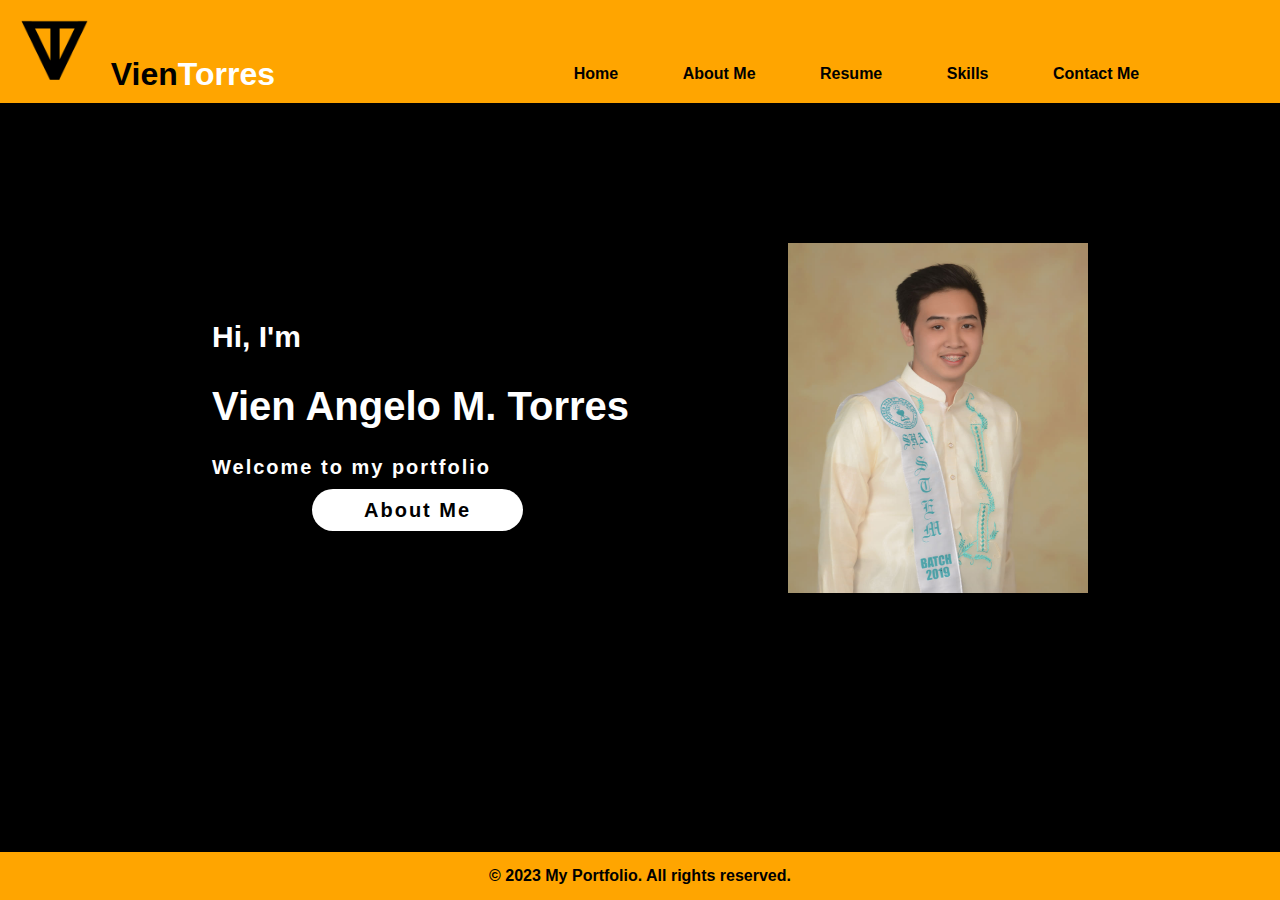
<file: index.html>
<!DOCTYPE html>
<html lang="en">
<head>
  <meta charset="UTF-8">
  <meta name="viewport" content="width=device-width, initial-scale=1.0">
  <title>My Portfolio</title>
  <link rel="stylesheet" type="text/css" href="styles.css">
  
</head>
<body>
  <div class="logo"><a href ="index.html"><img src = "logo.png"></a>
  <div class="header">
  <nav>
    <h1>Vien<span>Torres</span></h1>
    <ul>
      <li><a href="index.html">Home</a></li>
      <li><a href="aboutme.html">About Me</a></li>
      <li><a href="resume.html">Resume</a></li>
      <li><a href="skills.html">Skills</a></li>
      <li><a href="contact.html">Contact Me</a></li>
    </ul>
  </nav>
</div>
</div>
  <div class ="content">
    <h3>Hi, I'm</p> 
    <h2>Vien Angelo M. Torres</h2>
    <h4>Welcome to my portfolio</p>
  <div class = "about">
    <a href="aboutme.html" class="btn">About Me</a>
  </div>
  </div>
  <div class ="picture"><img src = "me.jpg"></a>
  </div>

  <footer>
    &copy; 2023 My Portfolio. All rights reserved.
  </footer>
</body>
</html>
</file>
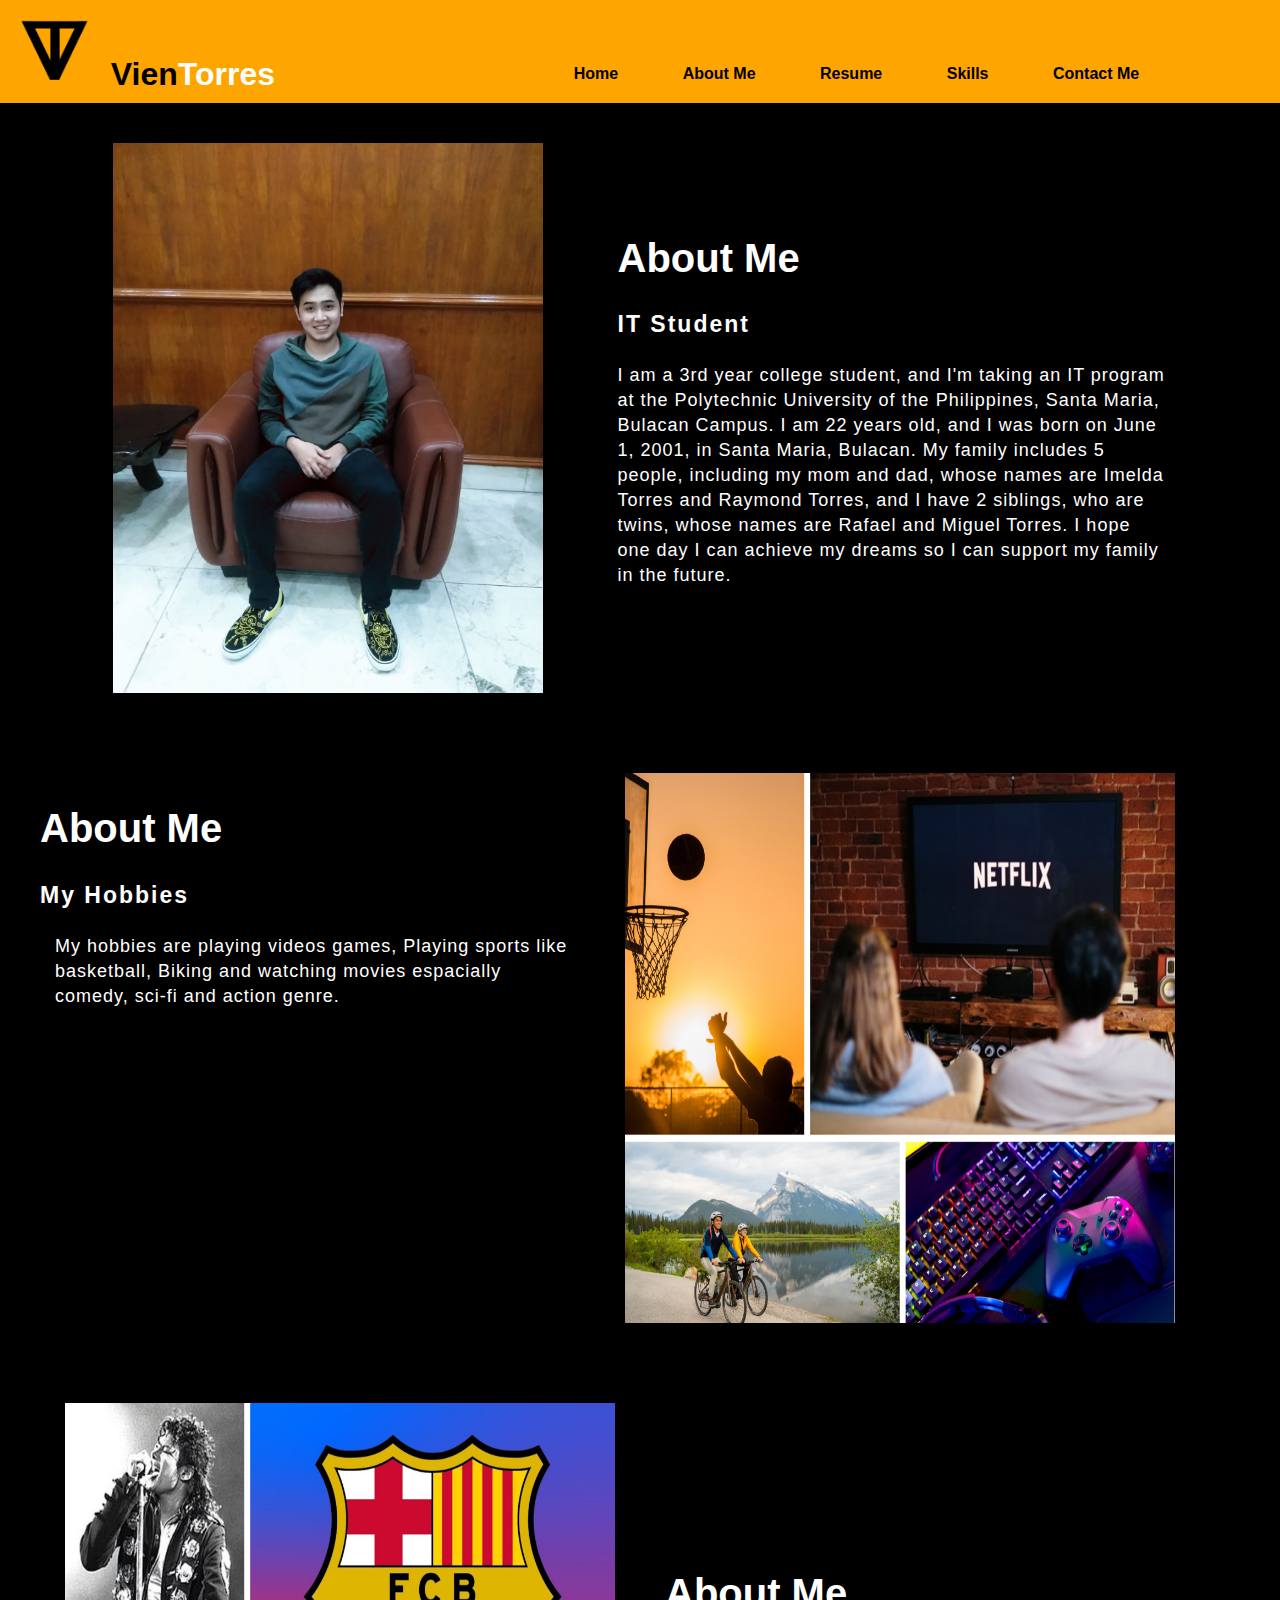
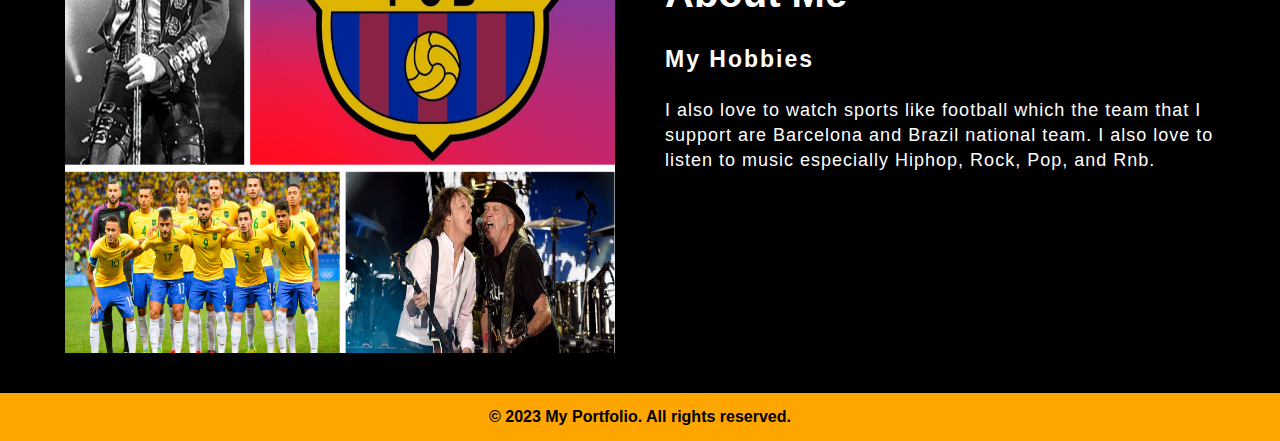
<file: aboutme.html>
<!DOCTYPE html>
<html lang="en">
<head>
  <meta charset="UTF-8">
  <meta name="viewport" content="width=device-width, initial-scale=1.0">
  <title>My Portfolio</title>
  <link rel="stylesheet" type="text/css" href="style2.css">
  
</head>
<body>
  <div class="logo"><a href ="index.html"><img src = "logo.png"></a>
  <div class="header">
  <nav>
    <h1>Vien<span>Torres</span></h1>
    <ul>
      <li><a href="index.html">Home</a></li>
      <li><a href="aboutme.html">About Me</a></li>
      <li><a href="resume.html">Resume</a></li>
      <li><a href="skills.html">Skills</a></li>
      <li><a href="contact.html">Contact Me</a></li>
    </ul>
  </nav>
</div>
</div>
  <section class = "aboutme">
  <div class = "section">
    <img src = "me2.jpg">
  <div class ="content-about">
     <h2>About Me</h2>
     <h4>IT Student</h4>
     <p>I am a 3rd year college student, and I'm taking an IT program at the Polytechnic University of the Philippines, Santa Maria, Bulacan Campus.
      I am 22 years old, and I was born on June 1, 2001, in Santa Maria, Bulacan. 
      My family includes 5 people, including my mom and dad, whose names are Imelda Torres and Raymond Torres, and I have 2 siblings, 
      who are twins, whose names are Rafael and Miguel Torres. I hope one day I can achieve my dreams so I can support my family in the future.</p>
  </div>
  </div>

 
    <div class = "section2">
    <div class ="content-about">
       <h2>About Me</h2>
       <h4>My Hobbies</h4>
       <p> My hobbies are playing videos games, Playing sports like basketball, Biking and 
        watching movies espacially comedy, sci-fi and action genre.
    </div>
    <img src = "hobbies3.png">
    </p>
    </div>

    <section class = "aboutme2">
      <div class = "section3">
        <img src = "hobbies2.png">
      <div class ="content-about">
         <h2>About Me</h2>
         <h4>My Hobbies</h4>
         <p>I also love to
          watch sports like football which the team that I support are Barcelona and Brazil national team. I also 
          love to listen to music especially Hiphop, Rock, Pop, and Rnb.</p>
      </div>
      </div>
     
  <footer>
    &copy; 2023 My Portfolio. All rights reserved.
  </footer>
</body>
</html>
</file>
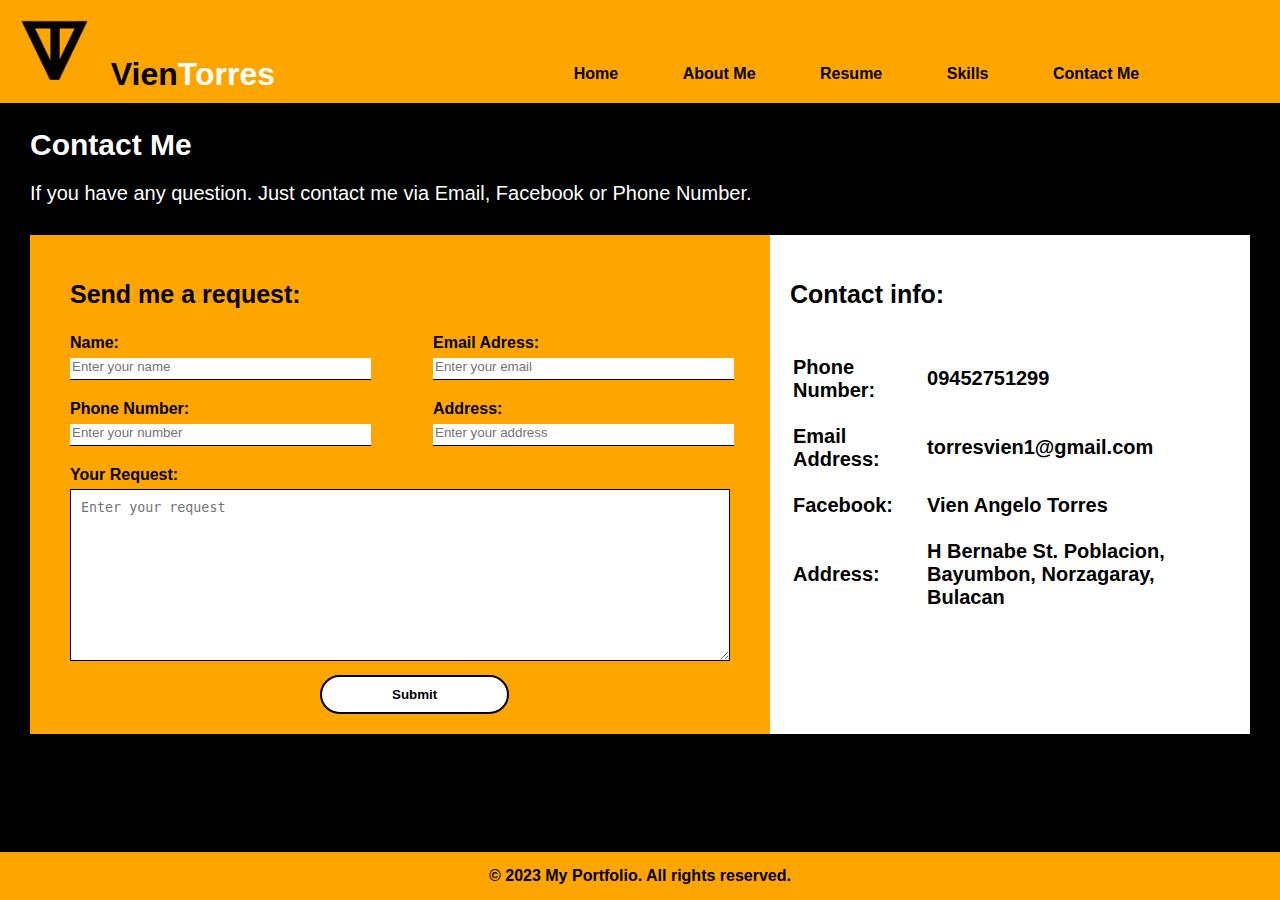
<file: contact.html>
<!DOCTYPE html>
<html lang="en">
<head>
  <meta charset="UTF-8">
  <meta name="viewport" content="width=device-width, initial-scale=1.0">
  <title>My Portfolio</title>
  <link rel="stylesheet" type="text/css" href="style3.css">
  
</head>
<body>
  <div class="logo"><a href ="index.html"><img src = "logo.png"></a>
  <div class="header">
  <nav>
    <h1>Vien<span>Torres</span></h1>
    <ul>
      <li><a href="index.html">Home</a></li>
      <li><a href="aboutme.html">About Me</a></li>
      <li><a href="resume.html">Resume</a></li>
      <li><a href="skills.html">Skills</a></li>
      <li><a href="contact.html">Contact Me</a></li>
    </ul>
  </nav>
</div>
</div>
  <div class ="content-contact">
    <div class = "contact-text">
     <h2>Contact Me</h2>
     <p>If you have any question. Just contact me via Email, Facebook or Phone Number.</p>
    </div>
   <div class = "box">
    <div class = "box-left">
        <h3>Send me a request:</h3>
        <form>
            <div class = input-row>
                <div class = "input-group">
                    <label>Name:</label>
                    <input type = "text" placeholder="Enter your name">
                </div>
                <div class = "input-group">
                    <label>Email Adress:</label>
                    <input type = "text" placeholder="Enter your email">
                </div>
            </div>
            <div class = input-row>
                <div class = "input-group">
                    <label>Phone Number:</label>
                    <input type = "text" placeholder="Enter your number">
                </div>
                <div class = "input-group">
                    <label>Address:</label>
                    <input type = "text" placeholder="Enter your address">
                </div>
            </div>

            <label>Your Request:</label>
            <textarea rows="10" placeholder="Enter your request"></textarea>
            <button type = "submit">Submit</button>
        </form>
    </div>
    <div class = "box-right">
        <h3>Contact info:</h3>
        <table>
          <tr>
            <td>Phone Number:</td>
            <td>09452751299</td>
          </tr>
          <tr>
            <td>Email Address:</td>
            <td>torresvien1@gmail.com</td>
          </tr>
          <tr>
            <td>Facebook:</td>
            <td>Vien Angelo Torres</td>
          </tr>
          <tr>
            <td>Address:</td>
            <td>H Bernabe St. Poblacion, Bayumbon, Norzagaray, Bulacan</td>
          </tr>
        </table>
    </div>
   </div>
    </div>
  <footer>
    &copy; 2023 My Portfolio. All rights reserved.
  </footer>
</body>
</html>
</file>
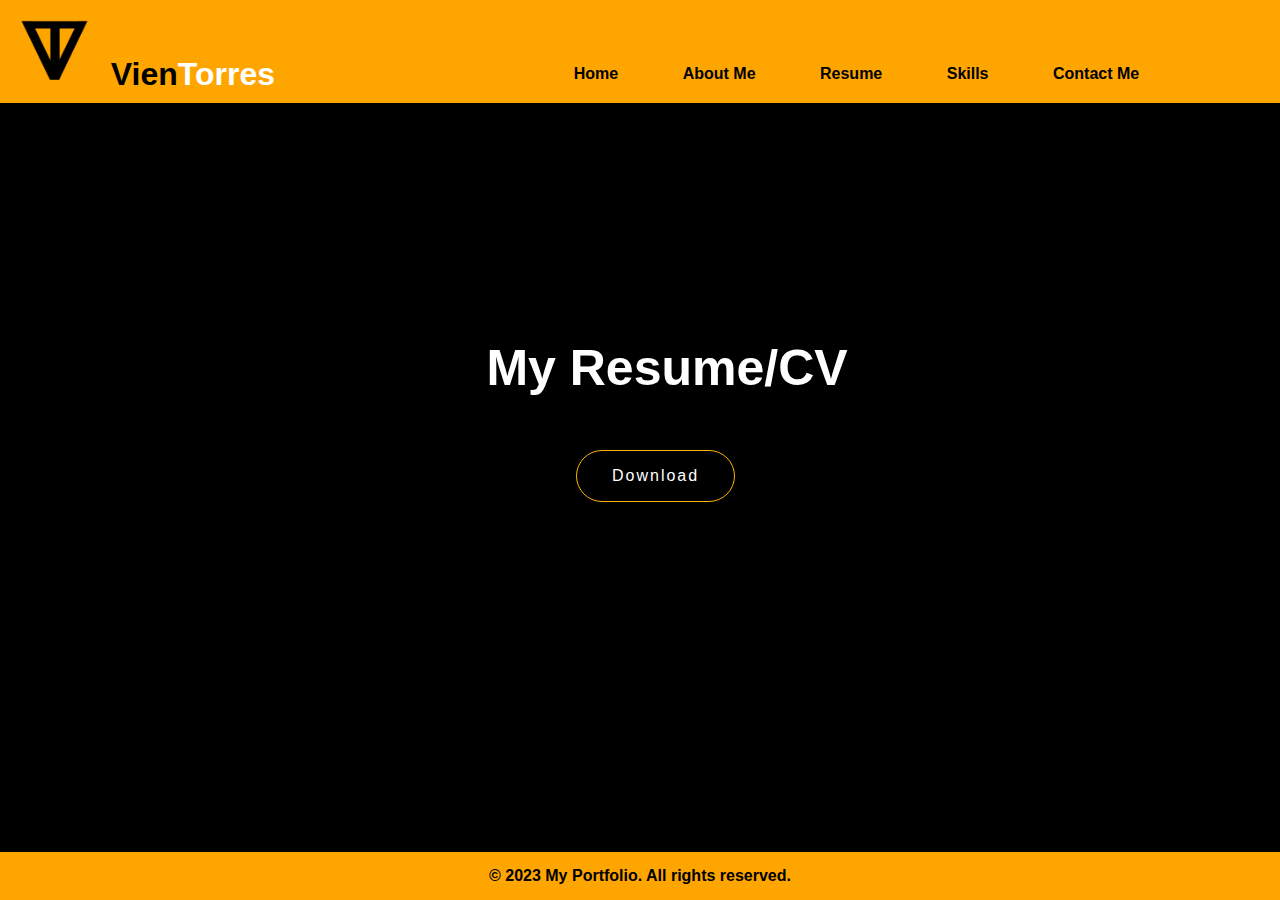
<file: resume.html>
<!DOCTYPE html>
<html lang="en">
<head>
  <meta charset="UTF-8">
  <meta name="viewport" content="width=device-width, initial-scale=1.0">
  <title>My Portfolio</title>
  <link rel="stylesheet" type="text/css" href="style5.css">
  
</head>
<body>
  <div class="logo"><a href ="index.html"><img src = "logo.png"></a>
  <div class="header">
  <nav>
    <h1>Vien<span>Torres</span></h1>
    <ul>
      <li><a href="index.html">Home</a></li>
      <li><a href="aboutme.html">About Me</a></li>
      <li><a href="resume.html">Resume</a></li>
      <li><a href="skills.html">Skills</a></li>
      <li><a href="contact.html">Contact Me</a></li>
    </ul>
  </nav>
</div>
</div>
  <div class="content_resume">
    <h2>My Resume/CV</h2>
  <a href="TorresVien_CV Resume.pdf" download>Download</a>
  </div>
  <footer>
    &copy; 2023 My Portfolio. All rights reserved.
  </footer>
</body>
</html>
</file>
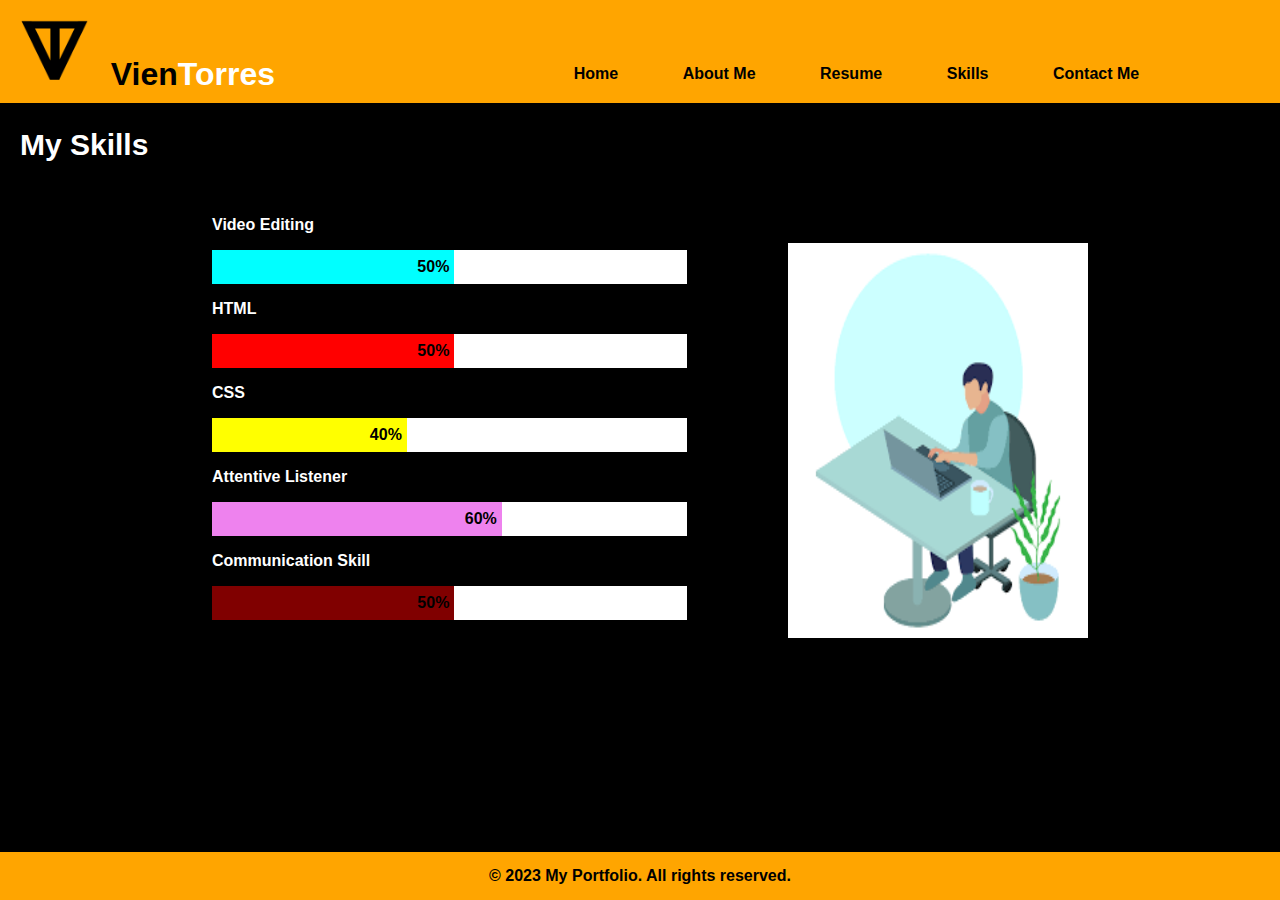
<file: skills.html>
<!DOCTYPE html>
<html lang="en">
<head>
  <meta charset="UTF-8">
  <meta name="viewport" content="width=device-width, initial-scale=1.0">
  <title>My Portfolio</title>
  <link rel="stylesheet" type="text/css" href="style4.css">
  
</head>
<body>
  <div class="logo"><a href ="index.html"><img src = "logo.png"></a>
  <div class="header">
  <nav>
    <h1>Vien<span>Torres</span></h1>
    <ul>
      <li><a href="index.html">Home</a></li>
      <li><a href="aboutme.html">About Me</a></li>
      <li><a href="resume.html">Resume</a></li>
      <li><a href="skills.html">Skills</a></li>
      <li><a href="contact.html">Contact Me</a></li>
    </ul>
  </nav>
</div>
</div>

  <h2>My Skills</h2>

  <div class = "content">
  <p>Video Editing</p>
  <div class ="container">
    <div class = "video skillset">50%</div>
    </div>

  <p>HTML</p>
    <div class ="container">
      <div class = "html skillset">50%</div>
      </div>

  <p>CSS</p>
      <div class ="container">
        <div class = "css skillset">40%</div>
        </div>

  <p>Attentive Listener</p>
      <div class ="container">
        <div class = "listener skillset">60%</div>
        </div>

  <p>Communication Skill</p>
      <div class ="container">
        <div class = "communication skillset">50%</div>
         </div>
  
   </div>
  <div class ="picture"><img src = "human.png"></a>
  </div>

  <footer>
    &copy; 2023 My Portfolio. All rights reserved.
  </footer>
</body>
</html>
</file>
<file: styles.css>
body {
  font-family: Arial, sans-serif;
  margin: 0;
  padding: 0;
  min-height: 100vh;
  display: flex;
  flex-direction: column;
  background-color: black;
}

.logo img {
  position:absolute;
  width: 110px;
  height: 100px;

}

.header {
  background-color: orange;
  color: black;
  padding: 10px;
  text-align: left;
}

h1 {
  margin: 0;
}


nav {
  display: flex;
  align-items: center;
  justify-content: space-between;
  padding-top: 45px;
  padding-left: 8%;
  padding-right: 8%;
}

nav ul {
  list-style-type: none;
  margin: 0;
  padding: 0;
  text-align: center;
}

nav ul li {
  display: inline-block;
  margin: 0 10px;
  padding: 10px 20px;
}

nav ul li a{
  color: black;
  text-decoration: none;
  font-weight: bold;
  text-transform: capitalize;
}

span{
  color: white;
 }

.content {
  padding: 20px;
  position: absolute;
  left: 15%;
  top: 30%;
  color: #fff;
}

.btn{
  color: black;
  background-color: white;
  text-decoration: none;
  border: 2px solid transparent;
  font-weight: bold;
  padding: 8px 50px;
  border-radius: 30px;
  margin-left: 100px;
  transition: transform .4s;
}

.btn:hover{
  transform: scale(1.2);
}

h2{
  font-size: 40px;
  margin: 20px 0px 20px
}

h4{
  font-size: 20px;
  letter-spacing: 2px;
}

h3{
  font-size: 30px;
}

.picture img {
 height: 350px;
 width: 300px;
 position: absolute;
 right: 15%;
 bottom: 15%;
 top: 27%;
}

footer {
  background-color:orange;
  color: black;
  padding: 15px;
  text-align: center;
  margin-top: auto;
  font-weight: bold;
}
</file>
<file: style2.css>
body {
    font-family: Arial, sans-serif;
    margin: 0;
    padding: 0;
    min-height: 100vh;
    display: flex;
    flex-direction: column;
    background-color: black;
  }
  
  .logo img {
    position:absolute;
    width: 110px;
    height: 100px;
  
  }
  
  .header {
    background-color: orange;
  color: black;
  padding: 10px;
  text-align: left;
  }
  
  h1 {
    margin: 0;
  }
  
  nav {
    display: flex;
    align-items: center;
    justify-content: space-between;
    padding-top: 45px;
    padding-left: 8%;
    padding-right: 8%;
  }
  
  nav ul {
    list-style-type: none;
    margin: 0;
    padding: 0;
    text-align: center;
  }
  
  nav ul li {
    display: inline-block;
    margin: 0 10px;
    padding: 10px 20px;
  }
  
  nav ul li a{
    color: black;
    text-decoration: none;
    font-weight: bold;
    text-transform: capitalize;
  }

  span{
    color: white;
   }
  
  .aboutme{
    width: 100%;
    padding: 100px 0x;    
    color: #fff;
  }

  .aboutme img{
    height: 550px;
    width: 430px;
    bottom: 20%;
  }

  .content-about {
    width: 550px;
  }

  .section{
    padding: 40px;
    width: 1130px;
    max-width: 95%;
    margin: 0 auto;
    display: flex;
    align-items: center;
    justify-content: space-around;

  }

  .section2{
    display: flex;
    justify-content: space-between;
    padding: 40px;
    width: 60%;
    margin: 0 auto;
    width: 1200px;
  }
 
  .section2 img{
    height: 550px;
    width: 550px;
    
  }
  
  .section2 p{
    color: white;
    margin: 15px;
  }
  
  .aboutme2 img{
    height: 550px;
    width: 550px;
    bottom: 20%;
  }

  .section3{
    padding: 40px;
    width: 1200px;
    max-width: 95%;
    margin: 0 auto;
    display: flex;
    align-items: center;
    justify-content: space-around;

  }


  h2{
    font-size: 40px;
    text-transform: capitalize;
    margin-bottom: 20px;
  }
  
  h4{
    font-size: 23px;
    letter-spacing: 2px;
    margin-bottom: 25px;
    text-transform: capitalize;
  }
  
  p{
    font-size: 18px;
    letter-spacing: 1px;
    line-height: 25px;
    margin-bottom: 45px;

  }
  
  .picture img {
   height: 350px;
   width: 300px;
   position: absolute;
   left: 10%;
   bottom: 15%;
   top: 27%;
  }
  
  footer {
    background-color: orange;
    color: black;
    padding: 15px;
    text-align: center;
    margin-top: auto;
    font-weight: bold;
  }
</file>
<file: style3.css>
body {
  font-family: Arial, sans-serif;
  margin: 0;
  padding: 0;
  min-height: 100vh;
  display: flex;
  flex-direction: column;
  background-color: black;
  }
  
  .logo img {
    position:absolute;
    width: 110px;
    height: 100px;
  
  }
  
  .header {
    background-color: orange;
  color: black;
  padding: 10px;
  text-align: left;
  }
  
  h1 {
    margin: 0;
  }
  
  nav {
    display: flex;
    align-items: center;
    justify-content: space-between;
    padding-top: 45px;
    padding-left: 8%;
    padding-right: 8%;
  }
  
  nav ul {
    list-style-type: none;
    margin: 0;
    padding: 0;
    text-align: center;
  }
  
  nav ul li {
    display: inline-block;
    margin: 0 10px;
    padding: 10px 20px;
  }
  
  nav ul li a{
    color: black;
    text-decoration: none;
    font-weight: bold;
    text-transform: capitalize;
  }

 span{
  color: white;
 }
  
  .content-contact{
    width: 100%;
    display: 50px auto;
    
  }

  .contact-text{
    margin-left: 30px;
    color: white;
  }

  p{
    font-size: 20px;
  }
  
  .box{
    background: orange;
    display: flex;
    margin-left: 30px;
    margin-right: 30px;
    margin-bottom: 30px;
  }

  .box-left{
    flex-basis: 60%;
    padding: 20px 40px;
    color: black;
    font-weight: bold;
  }

  .box-right{
    flex-basis: 40%;
    padding: 20px;
    background-color: white;
    color: black;
    font-weight: bold;
  }

  h2{
    margin-bottom: 10px;
    font-size: 30px;
  }

  h3{
    font-size: 25px;
  }

  .content-contact p{
    margin-bottom: 30px;
  }

  .input-row{
    display: flex;
    justify-content: space-between;
    margin-bottom: 20px;
  }

  .input-row .input-group{
    flex-basis: 45%;
  }

  label{
    margin-bottom: 5px;
    display: block;
    
  }

  input{
    width: 100%;
    border: none;
    border-bottom: 1px solid black;
    outline: none;
    padding-bottom: 5px;
  }

  textarea{
    width: 100%;
    border: 1px solid black;
    outline: none;
    padding: 10px;
    box-sizing: border-box;
  }

  button{
    color: black;
    background-color: white;
    text-decoration: none;
    border: 2px solid black;
    font-weight: bold;
    padding: 10px 70px;
    border-radius: 30px;
    margin-left: 250px;
    margin-top: 10px;
  }

  tr td:first-child{
    padding-right: 20px;
    font-size: 20px;
  }

  tr td{
    padding-top: 20px;
    font-size: 20px;
  }

  footer {
    background-color: orange;
    color: black;
    padding: 15px;
    text-align: center;
    margin-top: auto;
    font-weight: bold;
  }
</file>
<file: style5.css>
body {
    font-family: Arial, sans-serif;
    margin: 0;
    padding: 0;
    min-height: 100vh;
    display: flex;
    flex-direction: column;
    background-color: black;
  }
  
  .logo img {
    position:absolute;
    width: 110px;
    height: 100px;
  
  }
  
  .header {
    background-color: orange;
    color: black;
    padding: 10px;
    text-align: left;
  }
  
  h1 {
    margin: 0;
  }
  
  
  nav {
    display: flex;
    align-items: center;
    justify-content: space-between;
    padding-top: 45px;
    padding-left: 8%;
    padding-right: 8%;
  }
  
  nav ul {
    list-style-type: none;
    margin: 0;
    padding: 0;
    text-align: center;
  }
  
  nav ul li {
    display: inline-block;
    margin: 0 10px;
    padding: 10px 20px;
  }
  
  nav ul li a{
    color: black;
    text-decoration: none;
    font-weight: bold;
    text-transform: capitalize;
  }

  span{
    color: white;
   }
  
  .content_resume a{
    padding: 16px 35px;
    text-decoration: none;
    border: rgb(255, 181,0) 1px solid;
    border-radius: 35px;
    letter-spacing: 2px;
    color: white;
    position: absolute;
    top: 50%;
    left: 45%;
  }

  h2{
    color: white;
    position: absolute;
    top: 33%;
    left: 38%;
    font-size: 50px;
  }

  footer {
    background-color:orange;
    color: black;
    padding: 15px;
    text-align: center;
    margin-top: auto;
    font-weight: bold;
  }
</file>
<file: style4.css>
body {
    font-family: Arial, sans-serif;
    margin: 0;
    padding: 0;
    min-height: 100vh;
    display: flex;
    flex-direction: column;
    background-color: black;
  }
  
  .logo img {
    position:absolute;
    width: 110px;
    height: 100px;
  
  }
  
  .header {
    background-color: orange;
    color: black;
    padding: 10px;
    text-align: left;
  }
  
  h1 {
    margin: 0;
  }
  
  
  nav {
    display: flex;
    align-items: center;
    justify-content: space-between;
    padding-top: 45px;
    padding-left: 8%;
    padding-right: 8%;
  }
  
  nav ul {
    list-style-type: none;
    margin: 0;
    padding: 0;
    text-align: center;
  }
  
  nav ul li {
    display: inline-block;
    margin: 0 10px;
    padding: 10px 20px;
  }
  
  nav ul li a{
    color: black;
    text-decoration: none;
    font-weight: bold;
    text-transform: capitalize;
  }

  span{
    color: white;
   }
  
  .content {
    padding: 20px;
    position: absolute;
    left: 15%;
    top: 20%;
    color: #fff;
    
  }
  .container{
    width: 300%;
    background-color: white;
    
  }

  .skillset{
    text-align: right;
    color: black;
    padding-right: 5px;
    padding-top: 8px;
    padding-bottom: 8px;
    font-weight: bold;
    
  }

  .video{
    width: 50%;
    background-color: aqua;
  }

  .html{
    width: 50%;
    background-color: red;
  }

  .css{
    width: 40%;
    background-color: yellow;
  }

  .listener{
    width: 60%;
    background-color: violet;
  }

  .communication{
    width: 50%;
    background-color: maroon;
  }

  h2{
    color: white;
    margin-left: 20px;
    font-size: 30px;
  }

  p{
    font-weight: bold;
  }
  .picture img {
   height: 395px;
   width: 300px;
   position: absolute;
   right: 15%;
   bottom: 15%;
   top: 27%;
  }
  
  footer {
    background-color:orange;
    color: black;
    padding: 15px;
    text-align: center;
    margin-top: auto;
    font-weight: bold;
  }
</file>
